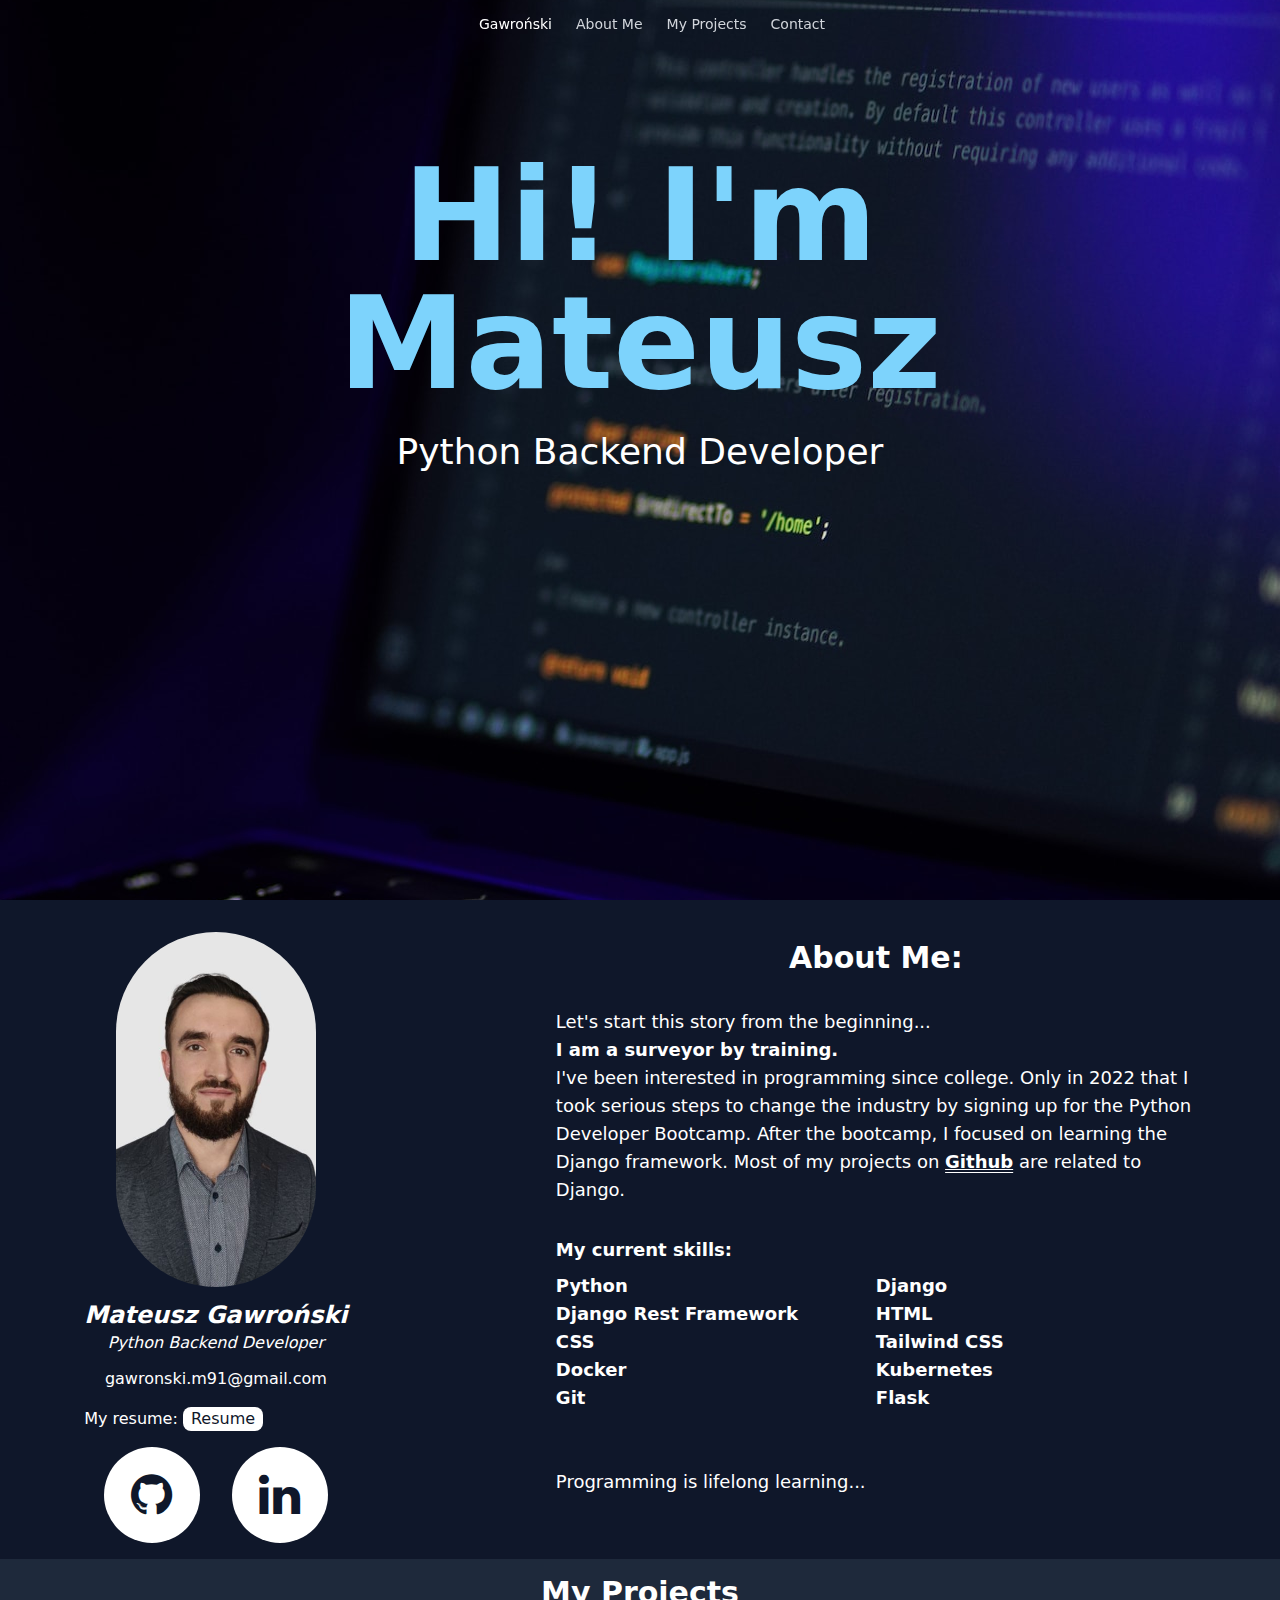
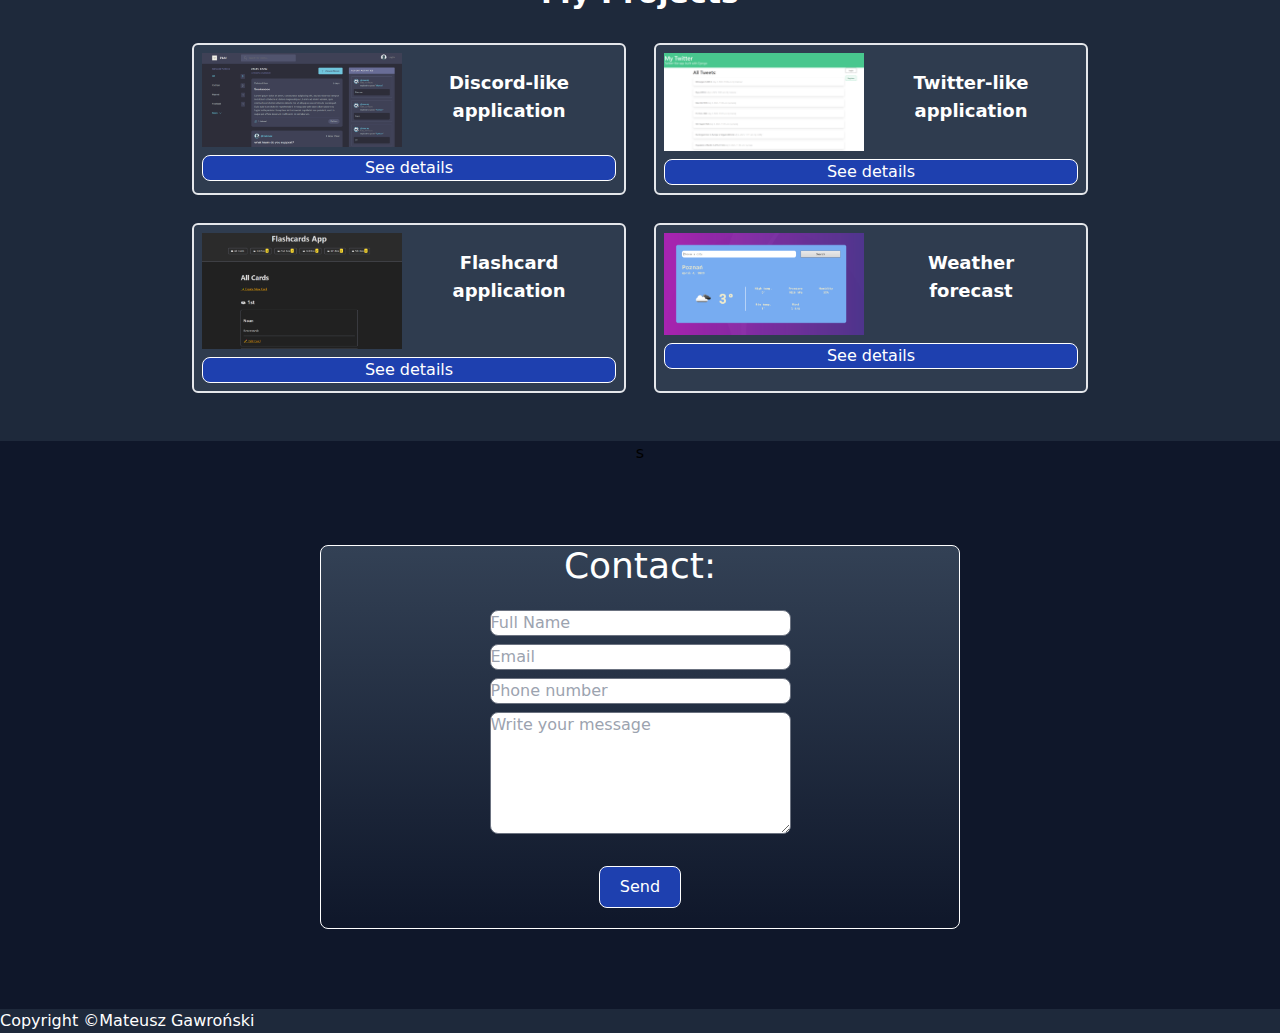
<file: index.html>
<!DOCTYPE html>
<html lang="en">
  <head>
      <meta charfield="UTF-8">
      <meta name="viewport" content="width=device-width, initial-scale=1">

      <title>Gawronski Mateusz</title>
      <meta name="author" content="Gawronski Mateusz">

      <!-- Tailwind CSS -->
      <link rel="stylesheet" href="/static/css/output.css">
      
      <link rel="stylesheet" href="https://maxcdn.bootstrapcdn.com/font-awesome/4.4.0/css/font-awesome.min.css">
  </head>
  <body>
    <div class="bg-slate-900 h-fit">
      <header>
        <!-- start nabar -->
        <nav>
          <div class="mx-auto max-w-7xl px-2 sm:px-6 lg:px-8">
            <div class="relative flex h-4 items-center justify-around">
              <div class="flex items-center justify-around sm:items-stretch sm:justify-start">
                <div class="ml-6 sm:block">
                  <div class="flex ">
                    <!-- Current: "bg-gray-900 text-white", Default: "text-gray-300 hover:bg-gray-700 hover:text-white" -->
                    <a href="#" class="text-white rounded-md px-3 py-2 text-sm font-medium" aria-current="page">Gawroński</a>
                    <a href="#about-me" class="text-gray-300 hover:bg-gray-700 hover:text-white rounded-md px-3 py-2 text-sm font-medium">About Me</a>
                    <a href="#my-projects" class="text-gray-300 hover:bg-gray-700 hover:text-white rounded-md px-3 py-2 text-sm font-medium">My Projects</a>
                    <a href="#contact" class="text-gray-300 hover:bg-gray-700 hover:text-white rounded-md px-3 py-2 text-sm font-medium">Contact</a>
                  </div>
                </div>
              </div>
            </div>
          </div>
        

        </nav>
        <!-- end navbar -->
      </header>


      <main>
        <!-- start main page -->
        <section class="h-screen bg-right bg-image2 text-white pt-10">
          <div class="flex flex-col items-center pt-16">
            <h1 class="font-semibold text-5xl sm:text-8xl lg:text-9xl pt-12 text-center w-1/2 text-sky-300 mb-6"> Hi! I'm Mateusz</h1>
            <p class="text-base sm:text-3xl lg:text-4xl text-center w-1/2">Python Backend Developer</p>
          </div>
        </section>
        <!-- end main page -->

        <div class="flex flex-col ">
          <!-- start about me -->
            <section class="flex flex-col md:flex-row gap-10 justify-around ">
              <div class="flex flex-col items-center justify-center pt-8 "> 
                <div class="">
                    <img class="rounded-full max-w-full h-auto mb-3" 
                      src="/static/images/mateusz.jpg" alt="Gawronski" title="profile_pic" width="200" height="200">
                </div>
              
                <div class="">
                  <div class="pb-4">
                    <p class="text-2xl text-center text-white">
                      <i><b>Mateusz Gawroński</b></i>
                    </p>
                    <p class="text-base text-center  text-white mb-3">
                      <i>Python Backend Developer</i>
                    </p>
                    <p class="text-center">
                      <a href="mailto:gawronski.m91@gmail.com" class="inline text-white">gawronski.m91@gmail.com</a>
                    </p>
                    
                  </div>
                  <div class="pb-4 text-white">
                    My resume:
                    <a href="static/files/Gawronski_CV_en.pdf" download>
                      <button class="rounded-lg bg-white px-2 text-slate-900  hover:text-white hover:bg-slate-900 hover:border-2 hover:border-white"> Resume</button>
                    </a>
                  </div>              
                  <div class="flex items-center justify-center gap-8">
                    <div class="pb-4" >
                      <a target="_blank" href="https://github.com/matt064" class="text-slate-900 hover:text-white hover:bg-slate-900 hover:border-2 hover:border-white
                        transition duration-300 ease-out flex items-center justify-center  bg-white w-24 h-24 rounded-full">
                        <i class="fa fa-github fa-3x"></i>
                      </a>
                    </div>
                    <div class="pb-4">
                      <a target="_blank" href="https://linkedin.com/in/mateuszgawronski" class="text-slate-900 hover:text-white hover:bg-slate-900 hover:border-2 hover:border-white
                        transition duration-300 ease-out flex items-center justify-center  bg-white w-24 h-24 rounded-full">  
                        <i class="fa fa-linkedin fa-3x"></i>
                      </a>
                    </div>
                  </div>
                  
                </div>
              </div> 
              <div id="about-me" class="flex flex-col space-y-2  max-w-screen-sm py-10">
                <h1 class="font-bold text-3xl text-center  text-white mb-4">
                  About Me:
                </h1>
                <p class="text-lg  text-white">
                  
                  
                </p>
                <p class="text-lg  text-white">
                    Let's start this story from the beginning...
                  <span class="block"> <b> I am a surveyor by training.</b></span>
                  <span class=>I've been interested in programming since college. 
                    Only in 2022 that I took serious steps to change the industry by signing up for the Python Developer Bootcamp.
                    After the bootcamp, I focused on learning the Django framework. Most of my projects on 
                    <a target="_blank" href="https://github.com/matt064" class="underline decoration-double font-bold">Github</a> are 
                    related to Django. 
                  </span>
                </p>
                <br>  
                <p class="text-white text-lg"><b>My current skills:</b></p>
                <ul class="grid grid-cols-2 text-lg text-white font-semibold">
                  <li>Python</li>
                  <li>Django</li>
                  <li>Django Rest Framework</li>
                  <li>HTML</li>
                  <li>CSS</li>
                  <li>Tailwind CSS</li>
                  <li>Docker</li>
                  <li>Kubernetes</li>
                  <li>Git</li>
                  <li>Flask</li>
                </ul>
                <br><br>
                <p class="text-lg text-white">Programming is lifelong learning...</p>
              </div>  
            </section>
          <!-- end about me  -->
          
          
            <section class="text-center">

              <!-- start my projects -->
              <div id="my-projects" class="flex flex-col items-center bg-slate-800 py-4">
                <h3 class="text-white text-3xl font-semibold">My Projects</h3>
                <div class="grid grid-cols-1 max-w-lg md:grid-cols-2 md:max-w-3xl lg:max-w-4xl gap-7 my-8 mx-3">
                  <!-- Card 1 -->
                  <div class="flex flex-col  bg-slate-700/80 border-2 rounded-md p-2">
                    <div class="flex">
                      <img src="static/images/pbm.png" width="200" height="200" alt="pbm">
                      <div class="px-5 py-4">
                        <h4 class="text-lg text-white font-semibold">Discord-like application</h4>
                      </div>
                    </div>
                    <button onclick="window.open('https://github.com/matt064/DJANGO---discord-like_application')" 
                    class="bg-blue-800 rounded-lg text-white mt-2 border border-white
                    hover:-translate-y-1 hover:bg-white hover:text-black duration-300"
                    >See details</button>
                  </div>

                  <!-- Card 2 -->
                  <div class="flex flex-col  bg-slate-700/80 border-2 rounded-md p-2">
                    <div class="flex">
                      <img src="static/images/twitter.png" width="200" height="200" alt="pbm">
                      <div class="px-5 py-4">
                        <h4 class="text-lg text-white font-semibold">Twitter-like application</h4>
                      </div>
                    </div>            
                      <button onclick="window.open('https://github.com/matt064/Django---twitter-like-app')"
                       class="bg-blue-800 rounded-lg text-white mt-2 border border-white
                       hover:-translate-y-1 hover:bg-white hover:text-black duration-300"
                       >See details</button>
                  </div>
                  <!-- Card 3 -->
                  <div class="flex flex-col  bg-slate-700/80 border-2 rounded-md p-2">
                    <div class="flex">
                      <img src="static/images/flashcard.png" width="200" height="200" alt="pbm">
                      <div class="px-5 py-4">
                        <h4 class="text-lg text-white font-semibold">Flashcard application</h4>
                      </div>
                    </div>
                    <button onclick="window.open('https://github.com/matt064/Django-----Flashcards-App')"
                    class="bg-blue-800 rounded-lg text-white mt-2 border border-white
                    hover:-translate-y-1 hover:bg-white hover:text-black duration-300"
                    >See details</button>
                  </div>

                  <!-- Card 4 -->
                  <div class="flex flex-col  bg-slate-700/80 border-2 rounded-md p-2">
                      <div class="flex">
                        <img src="static/images/weather.png" width="200" height="200" alt="pbm">
                        <div class="px-5 py-4">
                          <h4 class="text-lg text-white font-semibold">Weather forecast</h4>
                        </div>
                      </div>
                      <button onclick="window.open('https://github.com/matt064/DJANGO-current_weather_forecast')"
                      class="bg-blue-800 rounded-lg text-white mt-2 border border-white
                      hover:-translate-y-1 hover:bg-white hover:text-black duration-300"
                      >See details</button>
                  </div>

                </div>
              </div>s
              <!-- end my projects  -->

              <!-- start contact -->
              <div class="">
                <div id="contact" class="mx-auto my-20 w-4/5 md:w-1/2 border border-white bg-gradient-to-b from-slate-700 rounded-lg">
                  <form action="https://formsubmit.co/gawronski.m91@gmail.com" method="POST" class="flex flex-col items-center">
                      <div class="space-y-6 "> 
                        <h1 class="text-4xl mb-4 text-white">Contact:</h1>
                        <div class="flex flex-col  w-2/3 mx-auto  md:w-auto">
                          <input class="border border-gray-500 mb-2 rounded-lg" 
                          type="text" id="name" name="name" placeholder="Full Name" required
                          >
                          <input class="border border-gray-500 mb-2 rounded-lg focus:outline-1  focus:outline-blue-500"
                          type="email" id="email" name="email" placeholder="Email" required
                          >               
                          <input class="border border-gray-500 mb-2 rounded-lg focus:outline-3  focus:outline-blue-500"
                          type="tel" id="phone" name="phone" placeholder="Phone number"
                          >
                          <textarea name="message" id="message" 
                          placeholder="Write your message" rows="5" cols="35" required
                          class="border border-gray-500 mb-2 rounded-lg focus:outline-3  focus:outline-blue-500"
                          ></textarea>
                        </div>

                        <div>
                          <button type="submit" class="rounded-lg px-5 py-2 mb-5 text-white border border-white
                          transition ease-in-out delay-150 bg-blue-800 hover:-translate-y-1 
                          hover:scale-110 hover:bg-white hover:text-black duration-300" 
                          >Send</button>
                        </div>
                      </div>
                  </form>
                </div>
              </div>
              <!-- end contact -->

            </section>           
        </div>
      </main>

      <!--start footer -->
      <footer class=" bg-slate-800">
        <p class="text-white">
          Copyright &copy;Mateusz Gawroński
        </p>
      </footer>
      <!-- end footer -->
      
    </div>
    <script src="/static/js/main.js"></script>
  </body>
</html>
</file>
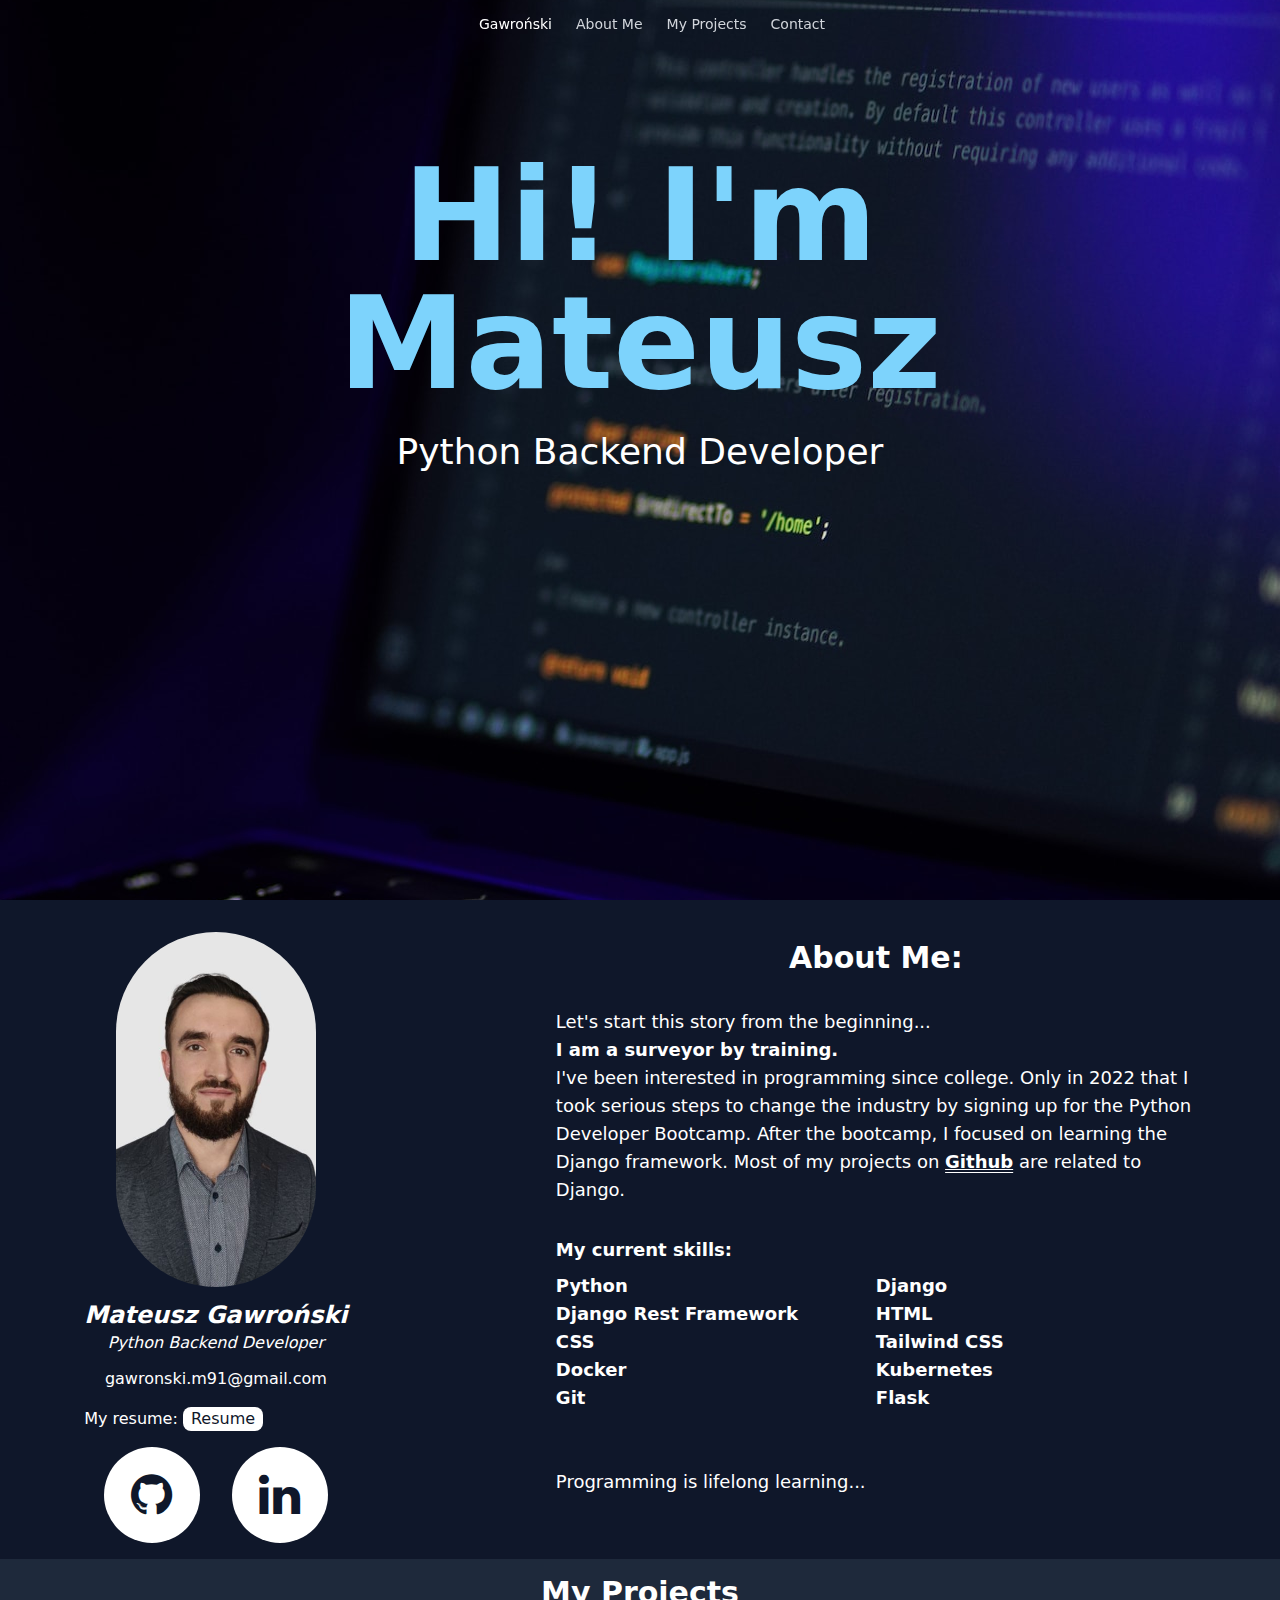
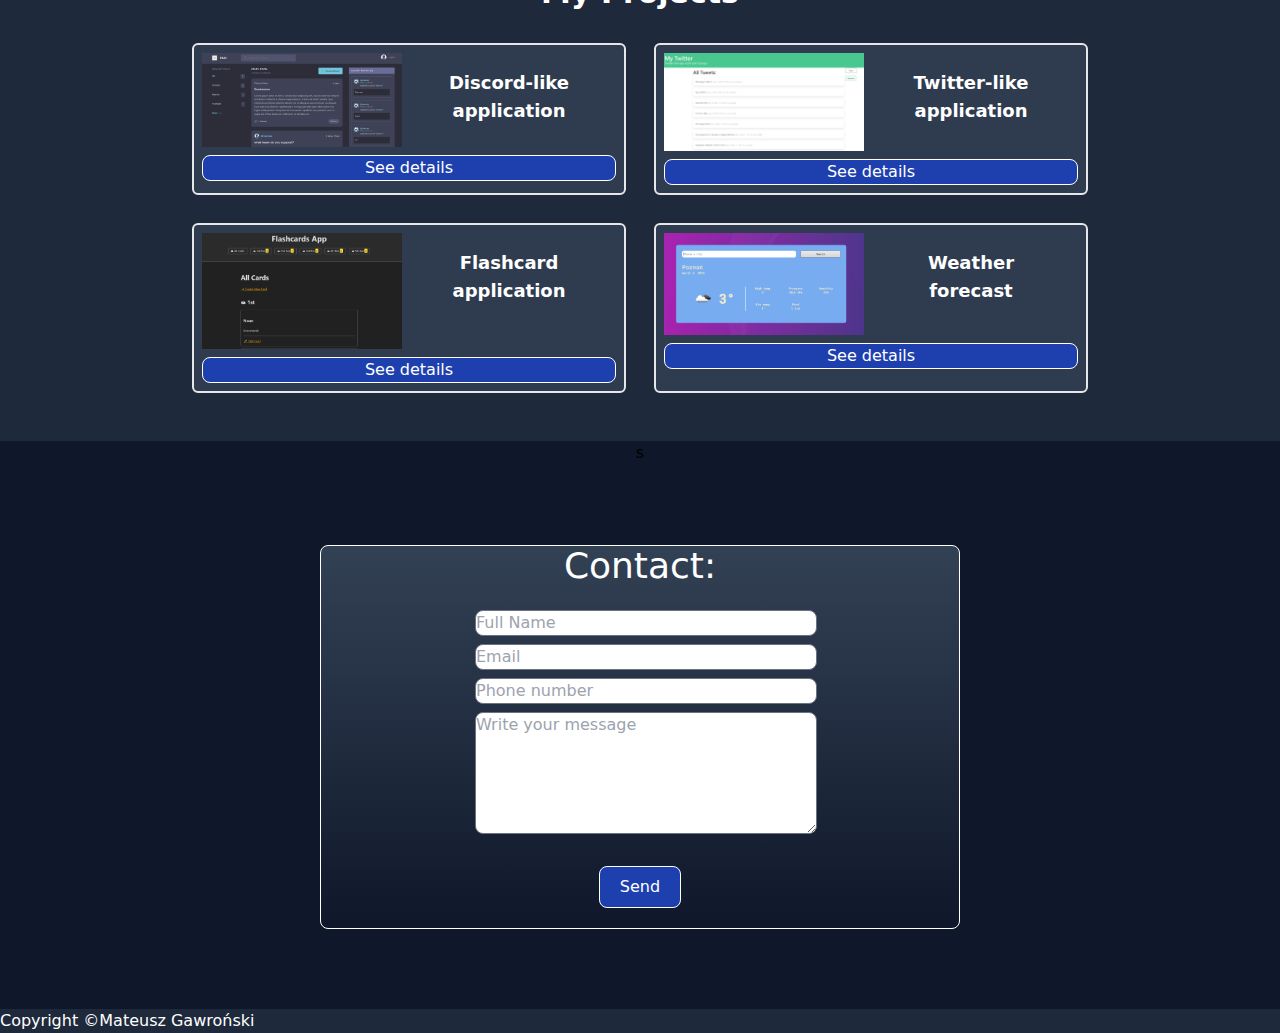
<file: portfolio.html>
<!DOCTYPE html>
<html lang="en">
  <head>
      <meta charfield="UTF-8">
      <meta name="viewport" content="width=device-width, initial-scale=1">

      <title>Gawronski Mateusz</title>
      <meta name="author" content="Gawronski Mateusz">

      <!-- Tailwind CSS -->
      <link rel="stylesheet" href="/static/css/output.css">
      
      <link rel="stylesheet" href="https://maxcdn.bootstrapcdn.com/font-awesome/4.4.0/css/font-awesome.min.css">
  </head>
  <body>
    <div class="bg-slate-900 h-fit">
      <header>
        <!-- start nabar -->
        <nav>
          <div class="mx-auto max-w-7xl px-2 sm:px-6 lg:px-8">
            <div class="relative flex h-4 items-center justify-around">
              <div class="flex items-center justify-around sm:items-stretch sm:justify-start">
                <div class="ml-6 sm:block">
                  <div class="flex ">
                    <!-- Current: "bg-gray-900 text-white", Default: "text-gray-300 hover:bg-gray-700 hover:text-white" -->
                    <a href="#" class="text-white rounded-md px-3 py-2 text-sm font-medium" aria-current="page">Gawroński</a>
                    <a href="#about-me" class="text-gray-300 hover:bg-gray-700 hover:text-white rounded-md px-3 py-2 text-sm font-medium">About Me</a>
                    <a href="#my-projects" class="text-gray-300 hover:bg-gray-700 hover:text-white rounded-md px-3 py-2 text-sm font-medium">My Projects</a>
                    <a href="#contact" class="text-gray-300 hover:bg-gray-700 hover:text-white rounded-md px-3 py-2 text-sm font-medium">Contact</a>
                  </div>
                </div>
              </div>
            </div>
          </div>
        

        </nav>
        <!-- end navbar -->
      </header>


      <main>
        <!-- start main page -->
        <section class="h-screen bg-right bg-image2 text-white pt-10">
          <div class="flex flex-col items-center pt-16">
            <h1 class="font-semibold text-5xl sm:text-8xl lg:text-9xl pt-12 text-center w-1/2 text-sky-300 mb-6"> Hi! I'm Mateusz</h1>
            <p class="text-base sm:text-3xl lg:text-4xl text-center w-1/2">Python Backend Developer</p>
          </div>
        </section>
        <!-- end main page -->

        <div class="flex flex-col ">
          <!-- start about me -->
            <section class="flex flex-col md:flex-row gap-10 justify-around ">
              <div class="flex flex-col items-center justify-center pt-8 "> 
                <div class="">
                    <img class="rounded-full max-w-full h-auto mb-3" 
                      src="/static/images/mateusz.jpg" alt="Gawronski" title="profile_pic" width="200" height="200">
                </div>
              
                <div class="">
                  <div class="pb-4">
                    <p class="text-2xl text-center text-white">
                      <i><b>Mateusz Gawroński</b></i>
                    </p>
                    <p class="text-base text-center  text-white mb-3">
                      <i>Python Backend Developer</i>
                    </p>
                    <p class="text-center">
                      <a href="mailto:gawronski.m91@gmail.com" class="inline text-white">gawronski.m91@gmail.com</a>
                    </p>
                    
                  </div>
                  <div class="pb-4 text-white">
                    My resume:
                    <a href="static/files/Gawronski_CV_en.pdf" download>
                      <button class="rounded-lg bg-white px-2 text-slate-900  hover:text-white hover:bg-slate-900 hover:border-2 hover:border-white"> Resume</button>
                    </a>
                  </div>              
                  <div class="flex items-center justify-center gap-8">
                    <div class="pb-4" >
                      <a target="_blank" href="https://github.com/matt064" class="text-slate-900 hover:text-white hover:bg-slate-900 hover:border-2 hover:border-white
                        transition duration-300 ease-out flex items-center justify-center  bg-white w-24 h-24 rounded-full">
                        <i class="fa fa-github fa-3x"></i>
                      </a>
                    </div>
                    <div class="pb-4">
                      <a target="_blank" href="https://linkedin.com/in/mateuszgawronski" class="text-slate-900 hover:text-white hover:bg-slate-900 hover:border-2 hover:border-white
                        transition duration-300 ease-out flex items-center justify-center  bg-white w-24 h-24 rounded-full">  
                        <i class="fa fa-linkedin fa-3x"></i>
                      </a>
                    </div>
                  </div>
                  
                </div>
              </div> 
              <div id="about-me" class="flex flex-col space-y-2  max-w-screen-sm py-10">
                <h1 class="font-bold text-3xl text-center  text-white mb-4">
                  About Me:
                </h1>
                <p class="text-lg  text-white">
                  
                  
                </p>
                <p class="text-lg  text-white">
                    Let's start this story from the beginning...
                  <span class="block"> <b> I am a surveyor by training.</b></span>
                  <span class=>I've been interested in programming since college. 
                    Only in 2022 that I took serious steps to change the industry by signing up for the Python Developer Bootcamp.
                    After the bootcamp, I focused on learning the Django framework. Most of my projects on 
                    <a target="_blank" href="https://github.com/matt064" class="underline decoration-double font-bold">Github</a> are 
                    related to Django. 
                  </span>
                </p>
                <br>  
                <p class="text-white text-lg"><b>My current skills:</b></p>
                <ul class="grid grid-cols-2 text-lg text-white font-semibold">
                  <li>Python</li>
                  <li>Django</li>
                  <li>Django Rest Framework</li>
                  <li>HTML</li>
                  <li>CSS</li>
                  <li>Tailwind CSS</li>
                  <li>Docker</li>
                  <li>Kubernetes</li>
                  <li>Git</li>
                  <li>Flask</li>
                </ul>
                <br><br>
                <p class="text-lg text-white">Programming is lifelong learning...</p>
              </div>  
            </section>
          <!-- end about me  -->
          
          
            <section class="text-center">

              <!-- start my projects -->
              <div id="my-projects" class="flex flex-col items-center bg-slate-800 py-4">
                <h3 class="text-white text-3xl font-semibold">My Projects</h3>
                <div class="grid grid-cols-1 max-w-lg md:grid-cols-2 md:max-w-3xl lg:max-w-4xl gap-7 my-8 mx-3">
                  <!-- Card 1 -->
                  <div class="flex flex-col  bg-slate-700/80 border-2 rounded-md p-2">
                    <div class="flex">
                      <img src="static/images/pbm.png" width="200" height="200" alt="pbm">
                      <div class="px-5 py-4">
                        <h4 class="text-lg text-white font-semibold">Discord-like application</h4>
                      </div>
                    </div>
                    <button onclick="window.open('https://github.com/matt064/DJANGO---discord-like_application')" 
                    class="bg-blue-800 rounded-lg text-white mt-2 border border-white
                    hover:-translate-y-1 hover:bg-white hover:text-black duration-300"
                    >See details</button>
                  </div>

                  <!-- Card 2 -->
                  <div class="flex flex-col  bg-slate-700/80 border-2 rounded-md p-2">
                    <div class="flex">
                      <img src="static/images/twitter.png" width="200" height="200" alt="pbm">
                      <div class="px-5 py-4">
                        <h4 class="text-lg text-white font-semibold">Twitter-like application</h4>
                      </div>
                    </div>            
                      <button onclick="window.open('https://github.com/matt064/Django---twitter-like-app')"
                       class="bg-blue-800 rounded-lg text-white mt-2 border border-white
                       hover:-translate-y-1 hover:bg-white hover:text-black duration-300"
                       >See details</button>
                  </div>
                  <!-- Card 3 -->
                  <div class="flex flex-col  bg-slate-700/80 border-2 rounded-md p-2">
                    <div class="flex">
                      <img src="static/images/flashcard.png" width="200" height="200" alt="pbm">
                      <div class="px-5 py-4">
                        <h4 class="text-lg text-white font-semibold">Flashcard application</h4>
                      </div>
                    </div>
                    <button onclick="window.open('https://github.com/matt064/Django-----Flashcards-App')"
                    class="bg-blue-800 rounded-lg text-white mt-2 border border-white
                    hover:-translate-y-1 hover:bg-white hover:text-black duration-300"
                    >See details</button>
                  </div>

                  <!-- Card 4 -->
                  <div class="flex flex-col  bg-slate-700/80 border-2 rounded-md p-2">
                      <div class="flex">
                        <img src="static/images/weather.png" width="200" height="200" alt="pbm">
                        <div class="px-5 py-4">
                          <h4 class="text-lg text-white font-semibold">Weather forecast</h4>
                        </div>
                      </div>
                      <button onclick="window.open('https://github.com/matt064/DJANGO-current_weather_forecast')"
                      class="bg-blue-800 rounded-lg text-white mt-2 border border-white
                      hover:-translate-y-1 hover:bg-white hover:text-black duration-300"
                      >See details</button>
                  </div>

                </div>
              </div>s
              <!-- end my projects  -->

              <!-- start contact -->
              <div class="">
                <div id="contact" class="mx-auto my-20 w-4/5 md:w-1/2 border border-white bg-gradient-to-b from-slate-700 rounded-lg">
                  <form action="https://formsubmit.co/gawronski.m91@gmail.com" method="POST" class="flex flex-col items-center">
                      <div class="space-y-6 "> 
                        <h1 class="text-4xl mb-4 text-white">Contact:</h1>
                        <div class="flex flex-col ml-3 ">
                          <input class="border border-gray-500 mx-2 mb-2 rounded-lg" 
                          type="text" id="name" name="name" placeholder="Full Name" required
                          >
                          <input class="border border-gray-500 mx-2 mb-2 rounded-lg focus:outline-1  focus:outline-blue-500"
                          type="email" id="email" name="email" placeholder="Email" required
                          >               
                          <input class="border border-gray-500 mx-2 mb-2 rounded-lg focus:outline-3  focus:outline-blue-500"
                          type="tel" id="phone" name="phone" placeholder="Phone number"
                          >
                          <textarea name="message" id="message" 
                          placeholder="Write your message" rows="5" cols="40" required
                          class="border border-gray-500 mx-2 mb-2 rounded-lg focus:outline-3  focus:outline-blue-500"
                          ></textarea>
                        </div>

                        <div>
                          <button type="submit" class="rounded-lg px-5 py-2 mb-5 text-white border border-white
                          transition ease-in-out delay-150 bg-blue-800 hover:-translate-y-1 
                          hover:scale-110 hover:bg-white hover:text-black duration-300" 
                          >Send</button>
                        </div>
                      </div>
                  </form>
                </div>
              </div>
              <!-- end contact -->

            </section>           
        </div>
      </main>

      <!--start footer -->
      <footer class=" bg-slate-800">
        <p class="text-white">
          Copyright &copy;Mateusz Gawroński
        </p>
      </footer>
      <!-- end footer -->
      
    </div>
    <script src="/static/js/main.js"></script>
  </body>
</html>
</file>
<file: static/css/output.css>
/*
! tailwindcss v3.3.3 | MIT License | https://tailwindcss.com
*/

/*
1. Prevent padding and border from affecting element width. (https://github.com/mozdevs/cssremedy/issues/4)
2. Allow adding a border to an element by just adding a border-width. (https://github.com/tailwindcss/tailwindcss/pull/116)
*/

*,
::before,
::after {
  box-sizing: border-box;
  /* 1 */
  border-width: 0;
  /* 2 */
  border-style: solid;
  /* 2 */
  border-color: #e5e7eb;
  /* 2 */
}

::before,
::after {
  --tw-content: '';
}

/*
1. Use a consistent sensible line-height in all browsers.
2. Prevent adjustments of font size after orientation changes in iOS.
3. Use a more readable tab size.
4. Use the user's configured `sans` font-family by default.
5. Use the user's configured `sans` font-feature-settings by default.
6. Use the user's configured `sans` font-variation-settings by default.
*/

html {
  line-height: 1.5;
  /* 1 */
  -webkit-text-size-adjust: 100%;
  /* 2 */
  -moz-tab-size: 4;
  /* 3 */
  -o-tab-size: 4;
     tab-size: 4;
  /* 3 */
  font-family: ui-sans-serif, system-ui, -apple-system, BlinkMacSystemFont, "Segoe UI", Roboto, "Helvetica Neue", Arial, "Noto Sans", sans-serif, "Apple Color Emoji", "Segoe UI Emoji", "Segoe UI Symbol", "Noto Color Emoji";
  /* 4 */
  font-feature-settings: normal;
  /* 5 */
  font-variation-settings: normal;
  /* 6 */
}

/*
1. Remove the margin in all browsers.
2. Inherit line-height from `html` so users can set them as a class directly on the `html` element.
*/

body {
  margin: 0;
  /* 1 */
  line-height: inherit;
  /* 2 */
}

/*
1. Add the correct height in Firefox.
2. Correct the inheritance of border color in Firefox. (https://bugzilla.mozilla.org/show_bug.cgi?id=190655)
3. Ensure horizontal rules are visible by default.
*/

hr {
  height: 0;
  /* 1 */
  color: inherit;
  /* 2 */
  border-top-width: 1px;
  /* 3 */
}

/*
Add the correct text decoration in Chrome, Edge, and Safari.
*/

abbr:where([title]) {
  -webkit-text-decoration: underline dotted;
          text-decoration: underline dotted;
}

/*
Remove the default font size and weight for headings.
*/

h1,
h2,
h3,
h4,
h5,
h6 {
  font-size: inherit;
  font-weight: inherit;
}

/*
Reset links to optimize for opt-in styling instead of opt-out.
*/

a {
  color: inherit;
  text-decoration: inherit;
}

/*
Add the correct font weight in Edge and Safari.
*/

b,
strong {
  font-weight: bolder;
}

/*
1. Use the user's configured `mono` font family by default.
2. Correct the odd `em` font sizing in all browsers.
*/

code,
kbd,
samp,
pre {
  font-family: ui-monospace, SFMono-Regular, Menlo, Monaco, Consolas, "Liberation Mono", "Courier New", monospace;
  /* 1 */
  font-size: 1em;
  /* 2 */
}

/*
Add the correct font size in all browsers.
*/

small {
  font-size: 80%;
}

/*
Prevent `sub` and `sup` elements from affecting the line height in all browsers.
*/

sub,
sup {
  font-size: 75%;
  line-height: 0;
  position: relative;
  vertical-align: baseline;
}

sub {
  bottom: -0.25em;
}

sup {
  top: -0.5em;
}

/*
1. Remove text indentation from table contents in Chrome and Safari. (https://bugs.chromium.org/p/chromium/issues/detail?id=999088, https://bugs.webkit.org/show_bug.cgi?id=201297)
2. Correct table border color inheritance in all Chrome and Safari. (https://bugs.chromium.org/p/chromium/issues/detail?id=935729, https://bugs.webkit.org/show_bug.cgi?id=195016)
3. Remove gaps between table borders by default.
*/

table {
  text-indent: 0;
  /* 1 */
  border-color: inherit;
  /* 2 */
  border-collapse: collapse;
  /* 3 */
}

/*
1. Change the font styles in all browsers.
2. Remove the margin in Firefox and Safari.
3. Remove default padding in all browsers.
*/

button,
input,
optgroup,
select,
textarea {
  font-family: inherit;
  /* 1 */
  font-feature-settings: inherit;
  /* 1 */
  font-variation-settings: inherit;
  /* 1 */
  font-size: 100%;
  /* 1 */
  font-weight: inherit;
  /* 1 */
  line-height: inherit;
  /* 1 */
  color: inherit;
  /* 1 */
  margin: 0;
  /* 2 */
  padding: 0;
  /* 3 */
}

/*
Remove the inheritance of text transform in Edge and Firefox.
*/

button,
select {
  text-transform: none;
}

/*
1. Correct the inability to style clickable types in iOS and Safari.
2. Remove default button styles.
*/

button,
[type='button'],
[type='reset'],
[type='submit'] {
  -webkit-appearance: button;
  /* 1 */
  background-color: transparent;
  /* 2 */
  background-image: none;
  /* 2 */
}

/*
Use the modern Firefox focus style for all focusable elements.
*/

:-moz-focusring {
  outline: auto;
}

/*
Remove the additional `:invalid` styles in Firefox. (https://github.com/mozilla/gecko-dev/blob/2f9eacd9d3d995c937b4251a5557d95d494c9be1/layout/style/res/forms.css#L728-L737)
*/

:-moz-ui-invalid {
  box-shadow: none;
}

/*
Add the correct vertical alignment in Chrome and Firefox.
*/

progress {
  vertical-align: baseline;
}

/*
Correct the cursor style of increment and decrement buttons in Safari.
*/

::-webkit-inner-spin-button,
::-webkit-outer-spin-button {
  height: auto;
}

/*
1. Correct the odd appearance in Chrome and Safari.
2. Correct the outline style in Safari.
*/

[type='search'] {
  -webkit-appearance: textfield;
  /* 1 */
  outline-offset: -2px;
  /* 2 */
}

/*
Remove the inner padding in Chrome and Safari on macOS.
*/

::-webkit-search-decoration {
  -webkit-appearance: none;
}

/*
1. Correct the inability to style clickable types in iOS and Safari.
2. Change font properties to `inherit` in Safari.
*/

::-webkit-file-upload-button {
  -webkit-appearance: button;
  /* 1 */
  font: inherit;
  /* 2 */
}

/*
Add the correct display in Chrome and Safari.
*/

summary {
  display: list-item;
}

/*
Removes the default spacing and border for appropriate elements.
*/

blockquote,
dl,
dd,
h1,
h2,
h3,
h4,
h5,
h6,
hr,
figure,
p,
pre {
  margin: 0;
}

fieldset {
  margin: 0;
  padding: 0;
}

legend {
  padding: 0;
}

ol,
ul,
menu {
  list-style: none;
  margin: 0;
  padding: 0;
}

/*
Reset default styling for dialogs.
*/

dialog {
  padding: 0;
}

/*
Prevent resizing textareas horizontally by default.
*/

textarea {
  resize: vertical;
}

/*
1. Reset the default placeholder opacity in Firefox. (https://github.com/tailwindlabs/tailwindcss/issues/3300)
2. Set the default placeholder color to the user's configured gray 400 color.
*/

input::-moz-placeholder, textarea::-moz-placeholder {
  opacity: 1;
  /* 1 */
  color: #9ca3af;
  /* 2 */
}

input::placeholder,
textarea::placeholder {
  opacity: 1;
  /* 1 */
  color: #9ca3af;
  /* 2 */
}

/*
Set the default cursor for buttons.
*/

button,
[role="button"] {
  cursor: pointer;
}

/*
Make sure disabled buttons don't get the pointer cursor.
*/

:disabled {
  cursor: default;
}

/*
1. Make replaced elements `display: block` by default. (https://github.com/mozdevs/cssremedy/issues/14)
2. Add `vertical-align: middle` to align replaced elements more sensibly by default. (https://github.com/jensimmons/cssremedy/issues/14#issuecomment-634934210)
   This can trigger a poorly considered lint error in some tools but is included by design.
*/

img,
svg,
video,
canvas,
audio,
iframe,
embed,
object {
  display: block;
  /* 1 */
  vertical-align: middle;
  /* 2 */
}

/*
Constrain images and videos to the parent width and preserve their intrinsic aspect ratio. (https://github.com/mozdevs/cssremedy/issues/14)
*/

img,
video {
  max-width: 100%;
  height: auto;
}

/* Make elements with the HTML hidden attribute stay hidden by default */

[hidden] {
  display: none;
}

*, ::before, ::after {
  --tw-border-spacing-x: 0;
  --tw-border-spacing-y: 0;
  --tw-translate-x: 0;
  --tw-translate-y: 0;
  --tw-rotate: 0;
  --tw-skew-x: 0;
  --tw-skew-y: 0;
  --tw-scale-x: 1;
  --tw-scale-y: 1;
  --tw-pan-x:  ;
  --tw-pan-y:  ;
  --tw-pinch-zoom:  ;
  --tw-scroll-snap-strictness: proximity;
  --tw-gradient-from-position:  ;
  --tw-gradient-via-position:  ;
  --tw-gradient-to-position:  ;
  --tw-ordinal:  ;
  --tw-slashed-zero:  ;
  --tw-numeric-figure:  ;
  --tw-numeric-spacing:  ;
  --tw-numeric-fraction:  ;
  --tw-ring-inset:  ;
  --tw-ring-offset-width: 0px;
  --tw-ring-offset-color: #fff;
  --tw-ring-color: rgb(59 130 246 / 0.5);
  --tw-ring-offset-shadow: 0 0 #0000;
  --tw-ring-shadow: 0 0 #0000;
  --tw-shadow: 0 0 #0000;
  --tw-shadow-colored: 0 0 #0000;
  --tw-blur:  ;
  --tw-brightness:  ;
  --tw-contrast:  ;
  --tw-grayscale:  ;
  --tw-hue-rotate:  ;
  --tw-invert:  ;
  --tw-saturate:  ;
  --tw-sepia:  ;
  --tw-drop-shadow:  ;
  --tw-backdrop-blur:  ;
  --tw-backdrop-brightness:  ;
  --tw-backdrop-contrast:  ;
  --tw-backdrop-grayscale:  ;
  --tw-backdrop-hue-rotate:  ;
  --tw-backdrop-invert:  ;
  --tw-backdrop-opacity:  ;
  --tw-backdrop-saturate:  ;
  --tw-backdrop-sepia:  ;
}

::backdrop {
  --tw-border-spacing-x: 0;
  --tw-border-spacing-y: 0;
  --tw-translate-x: 0;
  --tw-translate-y: 0;
  --tw-rotate: 0;
  --tw-skew-x: 0;
  --tw-skew-y: 0;
  --tw-scale-x: 1;
  --tw-scale-y: 1;
  --tw-pan-x:  ;
  --tw-pan-y:  ;
  --tw-pinch-zoom:  ;
  --tw-scroll-snap-strictness: proximity;
  --tw-gradient-from-position:  ;
  --tw-gradient-via-position:  ;
  --tw-gradient-to-position:  ;
  --tw-ordinal:  ;
  --tw-slashed-zero:  ;
  --tw-numeric-figure:  ;
  --tw-numeric-spacing:  ;
  --tw-numeric-fraction:  ;
  --tw-ring-inset:  ;
  --tw-ring-offset-width: 0px;
  --tw-ring-offset-color: #fff;
  --tw-ring-color: rgb(59 130 246 / 0.5);
  --tw-ring-offset-shadow: 0 0 #0000;
  --tw-ring-shadow: 0 0 #0000;
  --tw-shadow: 0 0 #0000;
  --tw-shadow-colored: 0 0 #0000;
  --tw-blur:  ;
  --tw-brightness:  ;
  --tw-contrast:  ;
  --tw-grayscale:  ;
  --tw-hue-rotate:  ;
  --tw-invert:  ;
  --tw-saturate:  ;
  --tw-sepia:  ;
  --tw-drop-shadow:  ;
  --tw-backdrop-blur:  ;
  --tw-backdrop-brightness:  ;
  --tw-backdrop-contrast:  ;
  --tw-backdrop-grayscale:  ;
  --tw-backdrop-hue-rotate:  ;
  --tw-backdrop-invert:  ;
  --tw-backdrop-opacity:  ;
  --tw-backdrop-saturate:  ;
  --tw-backdrop-sepia:  ;
}

nav {
  position: fixed;
  left: 0px;
  right: 0px;
  z-index: 10;
  padding-top: 1rem;
  padding-bottom: 1rem;
  transition-property: color, background-color, border-color, text-decoration-color, fill, stroke, opacity, box-shadow, transform, filter, -webkit-backdrop-filter;
  transition-property: color, background-color, border-color, text-decoration-color, fill, stroke, opacity, box-shadow, transform, filter, backdrop-filter;
  transition-property: color, background-color, border-color, text-decoration-color, fill, stroke, opacity, box-shadow, transform, filter, backdrop-filter, -webkit-backdrop-filter;
  transition-timing-function: cubic-bezier(0.4, 0, 0.2, 1);
  transition-duration: 300ms;
}

.relative {
  position: relative;
}

.mx-2 {
  margin-left: 0.5rem;
  margin-right: 0.5rem;
}

.mx-3 {
  margin-left: 0.75rem;
  margin-right: 0.75rem;
}

.mx-auto {
  margin-left: auto;
  margin-right: auto;
}

.my-20 {
  margin-top: 5rem;
  margin-bottom: 5rem;
}

.my-8 {
  margin-top: 2rem;
  margin-bottom: 2rem;
}

.mb-2 {
  margin-bottom: 0.5rem;
}

.mb-3 {
  margin-bottom: 0.75rem;
}

.mb-4 {
  margin-bottom: 1rem;
}

.mb-5 {
  margin-bottom: 1.25rem;
}

.mb-6 {
  margin-bottom: 1.5rem;
}

.ml-3 {
  margin-left: 0.75rem;
}

.ml-6 {
  margin-left: 1.5rem;
}

.mt-2 {
  margin-top: 0.5rem;
}

.block {
  display: block;
}

.inline {
  display: inline;
}

.flex {
  display: flex;
}

.grid {
  display: grid;
}

.h-24 {
  height: 6rem;
}

.h-4 {
  height: 1rem;
}

.h-auto {
  height: auto;
}

.h-fit {
  height: -moz-fit-content;
  height: fit-content;
}

.h-screen {
  height: 100vh;
}

.w-1\/2 {
  width: 50%;
}

.w-24 {
  width: 6rem;
}

.w-4\/5 {
  width: 80%;
}

.w-2\/3 {
  width: 66.666667%;
}

.max-w-7xl {
  max-width: 80rem;
}

.max-w-full {
  max-width: 100%;
}

.max-w-lg {
  max-width: 32rem;
}

.max-w-screen-sm {
  max-width: 640px;
}

.grid-cols-1 {
  grid-template-columns: repeat(1, minmax(0, 1fr));
}

.grid-cols-2 {
  grid-template-columns: repeat(2, minmax(0, 1fr));
}

.flex-col {
  flex-direction: column;
}

.items-center {
  align-items: center;
}

.justify-center {
  justify-content: center;
}

.justify-around {
  justify-content: space-around;
}

.gap-10 {
  gap: 2.5rem;
}

.gap-7 {
  gap: 1.75rem;
}

.gap-8 {
  gap: 2rem;
}

.space-y-2 > :not([hidden]) ~ :not([hidden]) {
  --tw-space-y-reverse: 0;
  margin-top: calc(0.5rem * calc(1 - var(--tw-space-y-reverse)));
  margin-bottom: calc(0.5rem * var(--tw-space-y-reverse));
}

.space-y-6 > :not([hidden]) ~ :not([hidden]) {
  --tw-space-y-reverse: 0;
  margin-top: calc(1.5rem * calc(1 - var(--tw-space-y-reverse)));
  margin-bottom: calc(1.5rem * var(--tw-space-y-reverse));
}

.rounded-full {
  border-radius: 9999px;
}

.rounded-lg {
  border-radius: 0.5rem;
}

.rounded-md {
  border-radius: 0.375rem;
}

.border {
  border-width: 1px;
}

.border-2 {
  border-width: 2px;
}

.border-gray-500 {
  --tw-border-opacity: 1;
  border-color: rgb(107 114 128 / var(--tw-border-opacity));
}

.border-white {
  --tw-border-opacity: 1;
  border-color: rgb(255 255 255 / var(--tw-border-opacity));
}

.bg-blue-800 {
  --tw-bg-opacity: 1;
  background-color: rgb(30 64 175 / var(--tw-bg-opacity));
}

.bg-gray-900 {
  --tw-bg-opacity: 1;
  background-color: rgb(17 24 39 / var(--tw-bg-opacity));
}

.bg-slate-700\/80 {
  background-color: rgb(51 65 85 / 0.8);
}

.bg-slate-800 {
  --tw-bg-opacity: 1;
  background-color: rgb(30 41 59 / var(--tw-bg-opacity));
}

.bg-slate-900 {
  --tw-bg-opacity: 1;
  background-color: rgb(15 23 42 / var(--tw-bg-opacity));
}

.bg-white {
  --tw-bg-opacity: 1;
  background-color: rgb(255 255 255 / var(--tw-bg-opacity));
}

.bg-gradient-to-b {
  background-image: linear-gradient(to bottom, var(--tw-gradient-stops));
}

.bg-image2 {
  background-image: url('/static/images/background3.jpg');
}

.from-slate-700 {
  --tw-gradient-from: #334155 var(--tw-gradient-from-position);
  --tw-gradient-to: rgb(51 65 85 / 0) var(--tw-gradient-to-position);
  --tw-gradient-stops: var(--tw-gradient-from), var(--tw-gradient-to);
}

.bg-right {
  background-position: right;
}

.p-2 {
  padding: 0.5rem;
}

.px-2 {
  padding-left: 0.5rem;
  padding-right: 0.5rem;
}

.px-3 {
  padding-left: 0.75rem;
  padding-right: 0.75rem;
}

.px-5 {
  padding-left: 1.25rem;
  padding-right: 1.25rem;
}

.py-10 {
  padding-top: 2.5rem;
  padding-bottom: 2.5rem;
}

.py-2 {
  padding-top: 0.5rem;
  padding-bottom: 0.5rem;
}

.py-4 {
  padding-top: 1rem;
  padding-bottom: 1rem;
}

.pb-4 {
  padding-bottom: 1rem;
}

.pt-10 {
  padding-top: 2.5rem;
}

.pt-12 {
  padding-top: 3rem;
}

.pt-16 {
  padding-top: 4rem;
}

.pt-8 {
  padding-top: 2rem;
}

.pl-2 {
  padding-left: 0.5rem;
}

.text-center {
  text-align: center;
}

.text-2xl {
  font-size: 1.5rem;
  line-height: 2rem;
}

.text-3xl {
  font-size: 1.875rem;
  line-height: 2.25rem;
}

.text-4xl {
  font-size: 2.25rem;
  line-height: 2.5rem;
}

.text-5xl {
  font-size: 3rem;
  line-height: 1;
}

.text-base {
  font-size: 1rem;
  line-height: 1.5rem;
}

.text-lg {
  font-size: 1.125rem;
  line-height: 1.75rem;
}

.text-sm {
  font-size: 0.875rem;
  line-height: 1.25rem;
}

.font-bold {
  font-weight: 700;
}

.font-medium {
  font-weight: 500;
}

.font-semibold {
  font-weight: 600;
}

.text-gray-300 {
  --tw-text-opacity: 1;
  color: rgb(209 213 219 / var(--tw-text-opacity));
}

.text-sky-300 {
  --tw-text-opacity: 1;
  color: rgb(125 211 252 / var(--tw-text-opacity));
}

.text-slate-900 {
  --tw-text-opacity: 1;
  color: rgb(15 23 42 / var(--tw-text-opacity));
}

.text-white {
  --tw-text-opacity: 1;
  color: rgb(255 255 255 / var(--tw-text-opacity));
}

.underline {
  text-decoration-line: underline;
}

.decoration-double {
  text-decoration-style: double;
}

.transition {
  transition-property: color, background-color, border-color, text-decoration-color, fill, stroke, opacity, box-shadow, transform, filter, -webkit-backdrop-filter;
  transition-property: color, background-color, border-color, text-decoration-color, fill, stroke, opacity, box-shadow, transform, filter, backdrop-filter;
  transition-property: color, background-color, border-color, text-decoration-color, fill, stroke, opacity, box-shadow, transform, filter, backdrop-filter, -webkit-backdrop-filter;
  transition-timing-function: cubic-bezier(0.4, 0, 0.2, 1);
  transition-duration: 150ms;
}

.delay-150 {
  transition-delay: 150ms;
}

.duration-300 {
  transition-duration: 300ms;
}

.ease-in-out {
  transition-timing-function: cubic-bezier(0.4, 0, 0.2, 1);
}

.ease-out {
  transition-timing-function: cubic-bezier(0, 0, 0.2, 1);
}

.hover\:-translate-y-1:hover {
  --tw-translate-y: -0.25rem;
  transform: translate(var(--tw-translate-x), var(--tw-translate-y)) rotate(var(--tw-rotate)) skewX(var(--tw-skew-x)) skewY(var(--tw-skew-y)) scaleX(var(--tw-scale-x)) scaleY(var(--tw-scale-y));
}

.hover\:scale-110:hover {
  --tw-scale-x: 1.1;
  --tw-scale-y: 1.1;
  transform: translate(var(--tw-translate-x), var(--tw-translate-y)) rotate(var(--tw-rotate)) skewX(var(--tw-skew-x)) skewY(var(--tw-skew-y)) scaleX(var(--tw-scale-x)) scaleY(var(--tw-scale-y));
}

.hover\:border-2:hover {
  border-width: 2px;
}

.hover\:border-white:hover {
  --tw-border-opacity: 1;
  border-color: rgb(255 255 255 / var(--tw-border-opacity));
}

.hover\:bg-gray-700:hover {
  --tw-bg-opacity: 1;
  background-color: rgb(55 65 81 / var(--tw-bg-opacity));
}

.hover\:bg-slate-900:hover {
  --tw-bg-opacity: 1;
  background-color: rgb(15 23 42 / var(--tw-bg-opacity));
}

.hover\:bg-white:hover {
  --tw-bg-opacity: 1;
  background-color: rgb(255 255 255 / var(--tw-bg-opacity));
}

.hover\:text-black:hover {
  --tw-text-opacity: 1;
  color: rgb(0 0 0 / var(--tw-text-opacity));
}

.hover\:text-white:hover {
  --tw-text-opacity: 1;
  color: rgb(255 255 255 / var(--tw-text-opacity));
}

.focus\:outline-1:focus {
  outline-width: 1px;
}

.focus\:outline-blue-500:focus {
  outline-color: #3b82f6;
}

@media (min-width: 640px) {
  .sm\:block {
    display: block;
  }

  .sm\:items-stretch {
    align-items: stretch;
  }

  .sm\:justify-start {
    justify-content: flex-start;
  }

  .sm\:px-6 {
    padding-left: 1.5rem;
    padding-right: 1.5rem;
  }

  .sm\:text-3xl {
    font-size: 1.875rem;
    line-height: 2.25rem;
  }

  .sm\:text-8xl {
    font-size: 6rem;
    line-height: 1;
  }
}

@media (min-width: 768px) {
  .md\:w-1\/2 {
    width: 50%;
  }

  .md\:w-2\/5 {
    width: 40%;
  }

  .md\:w-5\/6 {
    width: 83.333333%;
  }

  .md\:w-auto {
    width: auto;
  }

  .md\:max-w-3xl {
    max-width: 48rem;
  }

  .md\:grid-cols-2 {
    grid-template-columns: repeat(2, minmax(0, 1fr));
  }

  .md\:flex-row {
    flex-direction: row;
  }
}

@media (min-width: 1024px) {
  .lg\:max-w-4xl {
    max-width: 56rem;
  }

  .lg\:px-8 {
    padding-left: 2rem;
    padding-right: 2rem;
  }

  .lg\:text-4xl {
    font-size: 2.25rem;
    line-height: 2.5rem;
  }

  .lg\:text-9xl {
    font-size: 8rem;
    line-height: 1;
  }
}
</file>
